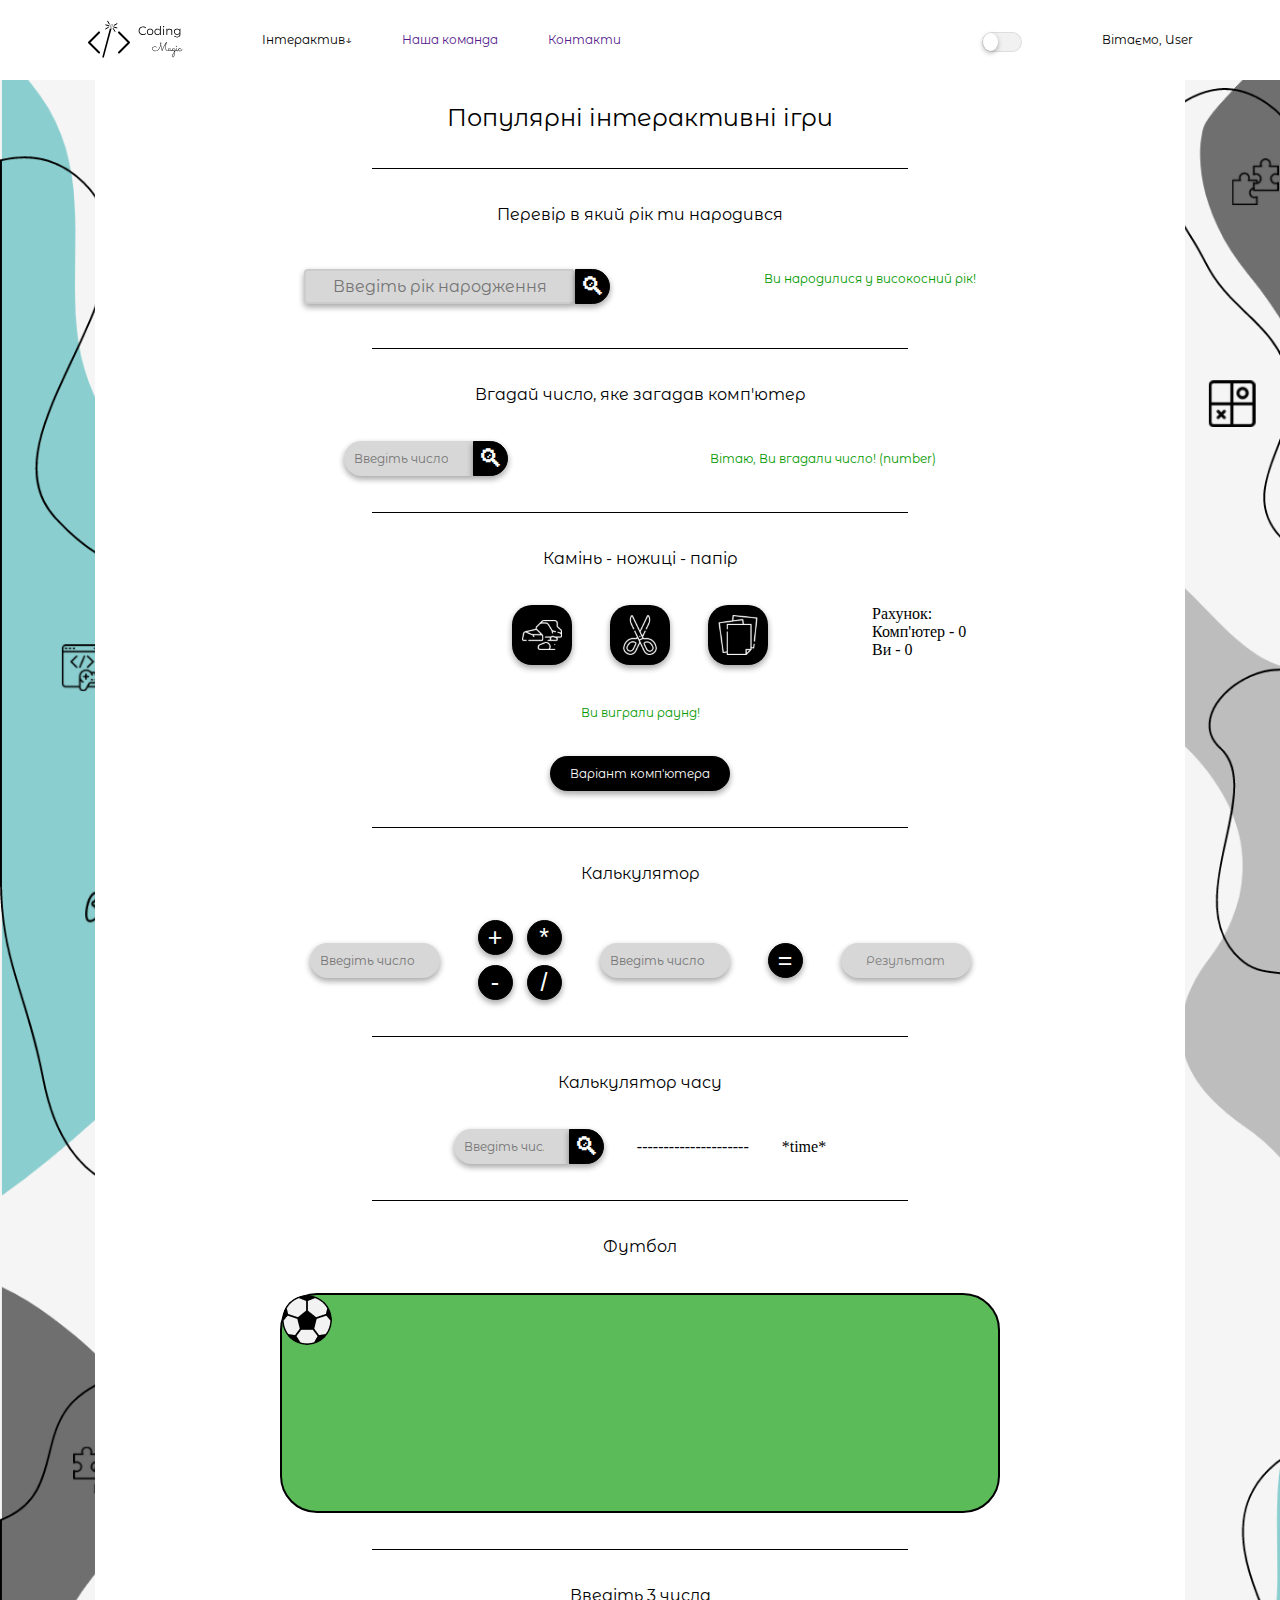
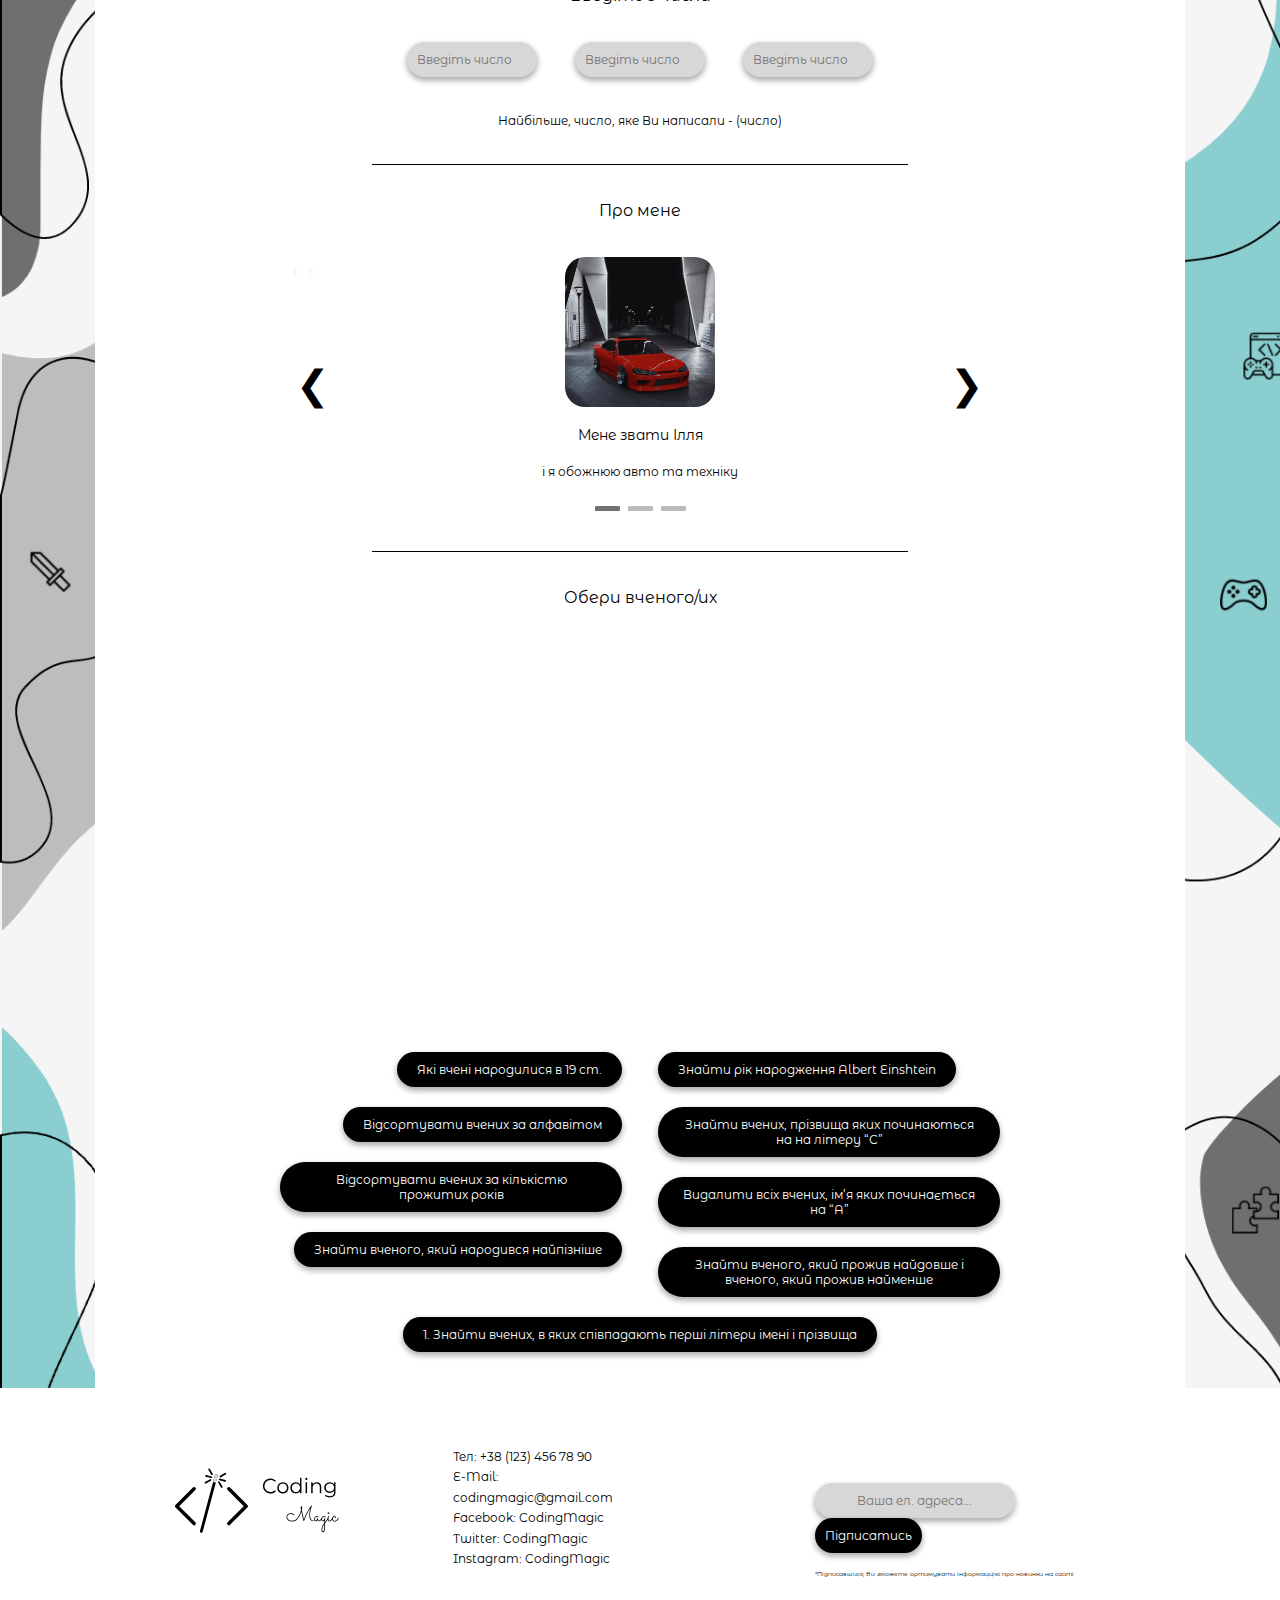
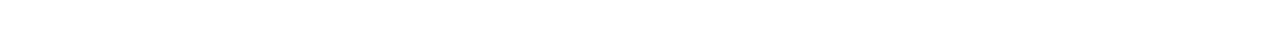
<file: pj.html>
<!DOCTYPE html>
<html lang="en">
<head>
    <meta charset="UTF-8">
    <meta name="viewport" content="width=device-width, initial-scale=1.0">
    <title>pj</title>
    <link rel="stylesheet" href="./stylepj.css">
    <link
        href="https://fonts.googleapis.com/css2?family=Montserrat+Alternates:ital,wght@0,100;0,200;0,300;0,400;0,500;0,600;0,700;0,800;0,900;1,100;1,200;1,300;1,400;1,500;1,600;1,700;1,800;1,900&display=swap"
        rel="stylesheet">
</head>
<body>
    <header id="header">
        <div class="header_logo">
            <img class="logo_img" id="logo" src="./imgs/logosvg.svg" alt="*logo*">
        </div>
        </div id="header_nav" class="header_nav">
            <nav id="nav" class="navbar">
                <ul class="navlist">
                    <li class="navlistitem">
                        <div class="dropdown">
                        <button class="dropbtn" onclick="myFunction()">Інтерактив↓
                            <i class="fa fa-caret-down"></i>
                        </button>
                        <div class="dropdown-content" id="myDropdown">
                            <a class="dropbxlink" href="#">Числовий</a>
                            <a class="dropbxlink" href="#">Ігровий</a>
                            <a class="dropbxlink" href="#">Ознайомчий</a>
                        </div>
                        </div>
                    </li>
                    <li class="navlistitem"><a class="navlink" href="">Наша команда</a></li>
                    <li class="navlistitem"><a class="navlink" href="">Контакти</a></li>
                </ul>
            </nav>
            <!-- https://dev.to/kunalukey/dark-mode-toggle-feature-css-only-180c
            <input type="checkbox" id="toggle"> -->
        <div class="flex_btn_text">
            <!-- <img class="switch_mode_btn" src="./imgs/switch_mode_btn.png" alt="img"> -->
            <div class="switch_mode_btn switch__container">
                <input id="switch-shadow" class="switch switch--shadow" type="checkbox" />
                <label for="switch-shadow"></label>
            </div>
            <h3 class="user_greatings">Вітаємо, User</h3>
        </div>
    </header>
    <section>
        <h3 class="hedinguser">
            Вітаємо, <span id="userNameHeader"></span>
        </h3>
    
        <button class="buttonclick" id="openModalBtn">Login</button>
    
        <div id="myModal" class="modal">
            <div class="modal-content">
                <span class="close">&times;</span>
                <p>
                    Привіт!<br />Ви потрапили на сайт інтерактивних ігор та
                    завдань.<br />Надіємось, що вам сподобається i ви отримаєте
                    позитивні емоції!<br />Бажаємо Вам гарно провести час!
                </p>
                <input type="text" id="userNameInput" placeholder="Введіть ваше ім'я" />
                <button id="submitName">Підтвердити</button>
            </div>
        </div>
    
        <div id="modal2" class="modal">
            <div class="modal-content">
                <span class="close">&times;</span>
                <p>Дякуємо за підписку!</p>
            </div>
        </div>
    </section>
    <section class="game_1_2">
        <div id="container" class="container">
            <h1 class="main_heading">Популярні інтерактивні ігри</h1>
            <hr>
            <h3 class="heading1">Перевір в який рік ти народився</h3>
            <div class="input_and_answer_group">
                <div class="input-group">
                    <input id="year_input" type="text" placeholder="Введіть рік народження" class="input-field">
                    <button id="year_button" type="submit" class="button">🔍︎</button>
                </div>
                <p id="year_answer" class="answer">Ви народилися у високосний рік!</p>
            </div>
            <hr>
            <h3 class="heading1">Вгадай число, яке загадав комп'ютер</h3>
            <div class="input_and_answer_group">
                <div class="input-group" style="margin-right: 202px;">
                    <input id="input_guess" type="number" min="1" max="100" placeholder="Введіть число" style="width: 129px;" class="input-field">
                    <button id="guess_button" type="submit"  class="button">🔍︎</button>
                </div>
                <p id="answer_guess" class="answer">Вітаю, Ви вгадали число! (number)</p>
            </div>
            <hr>
            <h3 class="heading1">Камінь - ножиці - папір</h3>
            <div class="button_and_count_div">
                <ul class="game_button_list">
                    <li class="button_list_item btn4"><button class="game_button"><img src="./imgs/button1.svg" alt="Камінь" class="game_button_img"></button></li>
                    <li class="button_list_item btn4"><button class="game_button"><img src="./imgs/button2.svg" alt="Ножиці" class="game_button_img"></button></li>
                    <li class="button_list_item btn4"><button class="game_button"><img src="./imgs/button3.svg" alt="Папір" class="game_button_img"></button></li>
                </ul>
                <ul class="count">
                    <li class="count_list_item">Рахунок:</li>
                    <li class="count_list_item">Комп'ютер - 0</li>
                    <li class="count_list_item">Ви - 0</li>
                </ul>
                
            </div>
            <p class="answer" style="text-align: center; margin-bottom: 36px;">Ви виграли раунд!</p>
            <div class="game_button_center">
                <button class="button_game">Варіант комп'ютера</button>
            </div>
            <hr>
            <h3 class="heading1">Калькулятор</h3>
            <div class="whole_button_flex" style="display: flex; justify-content: center; align-items: center;">
                <input id="first_num" type="number" placeholder="Введіть число" class="input-field whole_button_flex_li" 
                style="border-radius: 25px 25px 25px 25px; width: 130px;">
                <div class="operators whole_button_flex_li">
                    <div class="plus_multiply" style="margin-bottom: 10px;">
                        <button id="plus_op" class="operation button" style="border-radius: 50%; margin-right: 10px;">+</button>
                        <button id="multiply_op" class="operation button" style="border-radius: 50%;">*</button>   
                    </div>
                    <div class="minus_devide">
                        <button id="minus_op" class="operation button" style="border-radius: 50%; margin-right: 10px;">-</button>
                        <button id="split_op" class="operation button" style="border-radius: 50%;">/</button>
                    </div>
                </div>
                <input id="second_num" type="number" placeholder="Введіть число" class="input-field whole_button_flex_li" 
                style="border-radius: 25px 25px 25px 25px; width: 130px;">
                <button id="equals_butoon" class="operation button whole_button_flex_li" style="border-radius: 50%;">=</button>
                <div id="calc_answer" class="calc_result whole_button_flex_li">Результат</div>
            </div>
            <hr>
            <!-- _______________КАЛЬКУЛЯТОР_ЧАСУ____________________ -->
            <h3 class="heading1">Калькулятор часу</h3>
            <div class="time_calc_flex" style="display: flex; justify-content: center; align-items: center;">
                <div class="input-group flex_time_calc">
                    <input type="number" placeholder="Введіть число" style="width: 115px;" class="input-field" id="time_calc_input_id">
                <button id="time_calc_button_id" type="submit" class="button">🔍︎</button>
                </div>
                <p class="flex_time_calc">---------------------</p>
                <p class="time_result flex_time_calc" id="final_time">*time*</p>
            </div>
            <!-- ____________________________________________________ -->
            <hr>
            <h3 class="heading1">Футбол</h3>
            <div class="football_court" id="football_field">
                <div class="ball" id="football">
                </div>
            </div>
            <hr>
            <!-- __________________ТРИ_ЧИСЛА_____________________________ -->
            <h3 class="heading1">Введіть 3 числа</h3>
            <div class="three_nums_div" style="display: flex; justify-content: center; align-items: center;">
                <input id="1_of_3" type="number" placeholder="Введіть число" style="width: 130px; border-radius: 25px 25px 25px 25px; margin-right: 38px;" class="input-field" id="time_calc_input_id">
                <input id="2_of_3" type="number" placeholder="Введіть число" style="width: 130px; border-radius: 25px 25px 25px 25px; margin-right: 38px;" class="input-field" id="time_calc_input_id">
                <input id="3_of_3" type="number" placeholder="Введіть число" style="width: 130px; border-radius: 25px 25px 25px 25px;" class="input-field" id="time_calc_input_id">
            </div>
            <p class="p_3" id="par">Найбільше, число, яке Ви написали - (число)</p>
            <hr>
            <!-- ______________СЛАЙДЕР__________________________________ -->
            <h3 class="heading1">Про мене</h3>
            <div class="slideshow-container">

                <!-- Full-width images with number and caption text -->
                <div class="mySlides fade">
                  <div class="numbertext">1 / 3</div>
                  <img src="./imgs/s15.jpg" style="width: 150px; border-radius: 20px; margin: 0 auto;">
                  <p class="slider_heading" style="margin-top: 20px; margin-bottom: 20px;">Мене звати Ілля</p>
                  <P class="slider_hobby">і я обожнюю авто та техніку</P>
                </div>
              
                <div class="mySlides fade">
                  <div class="numbertext">2 / 3</div>
                  <img src="./imgs/basketball.jpg" style="width: 150px; border-radius: 20px; margin: 0 auto;">
                  <p class="slider_heading" style="margin-top: 20px; margin-bottom: 20px;">Мене звати Ілля</p>
                  <P class="slider_hobby">і я люблю грати в баскетбол</P>
                </div>
              
                <div class="mySlides fade">
                  <div class="numbertext">3 / 3</div>
                  <img src="./imgs/fishing.jpg" style="width: 150px; border-radius: 20px; margin: 0 auto;">
                  <p class="slider_heading" style="margin-top: 20px; margin-bottom: 20px;">Мене звати Ілля</p>
                  <P class="slider_hobby">і я час від часу рибалю</P>
                </div>
              
                <!-- Next and previous buttons -->
                <a class="prev" onclick="plusSlides(-1)">&#10094;</a>
                <a class="next" onclick="plusSlides(1)">&#10095;</a>
              </div>
              <br>
              
              <!-- The dots/underlines -->
              <div style="text-align:center">
                <span class="dot" onclick="currentSlide(1)"></span>
                <span class="dot" onclick="currentSlide(2)"></span>
                <span class="dot" onclick="currentSlide(3)"></span>
              </div>
              <hr>
            <!-- _______________________________________________________ -->
            <h3 class="heading1">Обери вченого/их</h3>
            <div class="photos_gallery">
                <!-- <div class="blick_item" style="display: flex; justify-content: center; align-items: center;">
                    <div class="sc_img"><p></p><p></p></div>
                    <div class="sc_img"></div>
                    <div class="sc_img"></div>
                    <div class="sc_img"></div>
                </div>
                <div class="blick_item">
                    <div class="sc_img"></div>
                    <div class="sc_img"></div>
                    <div class="sc_img"></div>
                    <div class="sc_img"></div>
                </div>
                <div class="blick_item">
                    <div class="sc_img"></div>
                    <div class="sc_img"></div>
                    <div class="sc_img"></div>
                    <div class="sc_img"></div>
                </div> -->

            </div>
            <div class="buttons_main_flex" style="display: flex; justify-content:space-between; margin-top: 36px;">
                <div class="right_block_of_btns" style="width: 450px;">
                    <button id="button1" class="right_button_list_item button_game">Які вчені народилися в 19 ст.</button>
                    <button id="button2" class="right_button_list_item button_game">Відсортувати вчених за алфавітом</button>
                    <button id="button3" class="right_button_list_item button_game">Відсортувати вчених за кількістю прожитих років</button>
                    <button class="right_button_list_item button_game" id="btn4">Знайти вченого, який народився найпізніше</button>
                </div>
                <div class="left_block_of_btns" style="width: 450px;">
                    <button class="left_button_list_item button_game" id="button5">Знайти рік народження Albert Einshtein</button>
                    <button class="left_button_list_item button_game" id="button6">Знайти вчених, прізвища яких починаються на на літеру “С”</button>
                    <button class="left_button_list_item button_game" id="button7">Видалити всіх вчених, ім’я яких починається на “А”</button>
                    <button id="button8" class="left_button_list_item button_game">Знайти вченого, який прожив найдовше і вченого,
                        який прожив найменше</button>
                </div>
            </div>
            <button class="button_game" id="button9" style="display: block; margin: 0 auto;">1. Знайти вчених, в яких співпадають перші літери імені і прізвища</button>
        </div>
    </section>
    <footer id="footer">
        <div class="footer_big_flex" style="display: flex; justify-content: center;">
            <div class="header_logo" style="margin-right: 185px;">
                <img class="logo_img" style="width: 165px; height: 70px;" src="./imgs/logosvg.svg" alt="*logo*">
            </div>
            <div class="info_flex" style="margin-right: 187px;">
                <a class="linksstyle" href="tel:+381234567890">Тел: +38 (123) 456 78 90</a>
                <a class="linksstyle" href="mailto:codingmagic@gmail.com">E-Mail: codingmagic@gmail.com</a>
                <a class="linksstyle" href="https://www.facebook.com/CodingMagic/">Facebook: CodingMagic</a>
                <a class="linksstyle" href="http://www.twitter.com/CodingMagic/">Twitter: CodingMagic</a>
                <a class="linksstyle" href="http://www.Instagram.com/CodingMagic/">Instagram: CodingMagic</a>
            </div>
            <div class="last_flex_item" style="margin-top: 36px;">
                <div class="input_and_button">
                    <input type="email" placeholder="Ваша ел. адреса..." style="width: 200px; border-radius: 25px 25px 25px 25px; margin-right: 36px;" class="input-field">
                    <button class="button_game" style="padding: 10px 10px;">Підписатись</button>
                </div>
                <p class="info_text">*Підписавшись, Ви зможете ортимувати інформаццію про новинки на сайті</p>
            </div>
        </div>
        
    </footer>

    <script src="./pj.js"></script>
</body>
</html>
</file>
<file: stylepj.css>
* {
    margin: 0;
    padding: 0;
    border: 0;
    box-sizing: border-box;
}

a {
    text-decoration: none;
    cursor: pointer;
}

ol,
ul {
    list-style: none;
}

img {
    display: block;
}

body {
    margin: 0 auto;
    background-image: url(./imgs/bg.png);
    background-repeat: no-repeat;
    background-size: cover;
    background-color: #F5F5F5;
}

.container {
    background-color: #fff;
    width: 1090px;
    padding: 0 185px;
    padding-bottom: 36px;
    margin: 0 auto;
}

/* ____________HEADER__________________________________________ */

.switch_mode_btn {
    width: 40px;
    height: 20px;
    margin-right: 50px;
}


header {
    display: flex;
    justify-content: center;
    height: 80px;
    background: rgb(255, 255, 255);
    flex-direction: row;
    align-content: space-between;
}



.header_logo {
    width: 93px;
    height: 38.15px;
    /* margin-left: 175px; */
    margin-top: 20px;
    margin-right: 81px;
}

.navbar {
    height: 80px;
    overflow: hidden;
    background: rgb(255, 255, 255);
    font-family: Arial, Helvetica, sans-serif;
}

.navbar{
    float: left;
    font-size: 12px;
    color: white;
    text-align: center;
    /* padding: 14px 16px; */
    text-decoration: none;
}

.dropdown {
    float: left;
    overflow: hidden;
}

.dropbtn{
    font-family: "Montserrat Alternates";
    font-size: 12px;
    font-weight: 400;
    line-height: 15px;
    letter-spacing: 0%;
    margin-top: 32px;
}

.dropdown .dropbtn {
    cursor: pointer;
    font-size: 12px;
    border: none;
    outline: none;
    color: rgb(0, 0, 0);
    /* padding: 14px 16px; */
    background-color: inherit;
    font-family: inherit;
    margin: 0;
}

.navbar .dropbxlink:hover,
.dropdown:hover .dropbtn,
.dropbtn:focus {
    color: rgb(138, 206, 207);
}

.dropdown-content {
    display: none;
    position: absolute;
    background-color: #f9f9f9;
    min-width: 160px;
    box-shadow: 0px 8px 16px 0px rgba(0, 0, 0, 0.2);
    z-index: 1;
    box-sizing: border-box;
    border-radius: 0 0 25px 25px;
    border: 0 1px 1px 1px solid #000000;
}

.dropdown-content .dropbxlink {
    float: none;
    color: black;
    padding: 12px 16px;
    text-decoration: none;
    display: block;
    text-align: left;
}

.dropbxlink:last-child{
    border-radius: 0 0 25px 25px;
}

.dropdown-content .dropbxlink:hover {
    background-color: #ddd;
    border: 0 1px 1px 1px solid #000000;
}

.show {
    display: block;
}

.navlist{
    display: flex;
    margin-right: 361px;
}

.navlistitem{
    margin-top: 32px;
    color: rgb(0, 0, 0);
        font-family: 'Montserrat Alternates';
        font-size: 12px;
        font-weight: 400;
        line-height: 15px;
        letter-spacing: 0%;
        text-align: left;
}

.navlistitem:not(:last-child){
    margin-right: 50px;
}

.user_greatings{
    color: rgb(0, 0, 0);
        font-family: Montserrat Alternates;
        font-size: 12px;
        font-weight: 400;
        line-height: 15px;
        letter-spacing: 0%;
        text-align: right;
}

.flex_btn_text{
    margin-top: 32px;
    display: flex;
}

.navlink:hover{
    color: rgb(138, 206, 207);
}

#modal2 {
display: none;
}


.hedinguser {
margin-left: 1550px;
margin-top: -35px;
}


.buttonclick {
margin-top: -10px;
position: absolute;
border: none;
background-color: transparent;
margin-left: 1610px;
}

.modal {
    display: none;
    position: fixed;
    z-index: 1;
    left: 0;
    top: 0;
    width: 100%;
    height: 100%;
    overflow: auto;
    background-color: rgba(0, 0, 0, 0.4);
}

.modal-content {
    background-color: #fefefe;
    margin: 15% auto;
    padding: 20px;
    border: 1px solid #888;
    width: 80%;
    max-width: 500px;
    text-align: center;
}

.close {
    color: #aaa;
    float: right;
    font-size: 28px;
    font-weight: bold;
}

.close:hover,
.close:focus {
    color: black;
    text-decoration: none;
    cursor: pointer;
}

input[type=text] {
    width: calc(100% - 40px);
    padding: 12px 20px;
    margin: 8px 0;
    box-sizing: border-box;
    border: 2px solid #ccc;
    border-radius: 4px;
    font-size: 16px;
}

#modal2 {
    display: none;
}


.hedinguser {
    margin-left: 1550px;
    margin-top: -35px;
}


.buttonclick {
    margin-top: -10px;
    position: absolute;
    border: none;
    background-color: transparent;
    margin-left: 1610px;
}

.switch__container {
    margin: 0 auto;
    width: 120px;
}

.switch {
    visibility: hidden;
    position: absolute;
    margin-left: -9999px;
}

.switch+label {
    display: block;
    position: relative;
    cursor: pointer;
    outline: none;
    user-select: none;
}

.switch--shadow+label {
    padding: 2px;
    width: 40px;
    height: 20px;
    background-color: #dddddd;
    border-radius: 60px;
}

.switch--shadow+label:before,
.switch--shadow+label:after {
    display: block;
    position: absolute;
    top: 1px;
    left: 1px;
    bottom: 1px;
    content: "";
}

.switch--shadow+label:before {
    right: 1px;
    background-color: #f1f1f1;
    border-radius: 60px;
    transition: background 0.4s;
}

.switch--shadow+label:after {
    width: 15px;
    background-color: #fff;
    border-radius: 100%;
    box-shadow: 0 2px 5px rgba(0, 0, 0, 0.3);
    transition: all 0.4s;
}

.switch--shadow:checked+label:before {
    background-color: #8ce196;
}

.switch--shadow:checked+label:after {
    transform: translateX(23px);
}

/* Estilo Flat */
.switch--flat+label {
    padding: 2px;
    width: 120px;
    height: 60px;
    background-color: #dddddd;
    border-radius: 60px;
    transition: background 0.4s;
}

.switch--flat+label:before,
.switch--flat+label:after {
    display: block;
    position: absolute;
    content: "";
}

.switch--flat+label:before {
    top: 2px;
    left: 2px;
    bottom: 2px;
    right: 2px;
    background-color: #fff;
    border-radius: 60px;
    transition: background 0.4s;
}

.switch--flat+label:after {
    top: 4px;
    left: 4px;
    bottom: 4px;
    width: 56px;
    background-color: #dddddd;
    border-radius: 52px;
    transition: margin 0.4s, background 0.4s;
}

.switch--flat:checked+label {
    background-color: #8ce196;
}

.switch--flat:checked+label:after {
    margin-left: 60px;
    background-color: #8ce196;
}



/* _______________________________________________________ */
/* _______SECTION_1_______________________________________________ */

hr {
    margin: 0 auto;
    border: none;
    background-color: black;
    color: rgb(0, 0, 0);
    height: 1px;
    width: 536px;
    margin-top: 36px;
    margin-bottom: 36px;
    }

.main_heading{
    padding-top: 36px;
    text-align: center;
    color: rgb(0, 0, 0);
    font-family: Montserrat Alternates;
    font-size: 24px;
    font-weight: 400;
    line-height: 29px;
    letter-spacing: 0%;
}

.heading1{
    text-align: center;
    color: rgb(0, 0, 0);
    font-family: Montserrat Alternates;
    font-size: 16px;
    font-weight: 400;
    line-height: 20px;
    letter-spacing: 0%;
    margin-bottom: 36px;

}

/* _________BUTTON_AND_INPUT____________________________ */

.input_and_answer_group{
    display: flex;
    justify-content: center;
}

.input-group{
    display: flex;
    align-items: center;
    margin-right: 149px;
}

.input-field {
    padding: 10px;
    border-radius: 25px 0 0 25px;
    width: 180px;
    height: 35px;
    background-color: rgb(215, 215, 215);
    color: rgb(126, 126, 126);
    text-align: center;
    font-family: "Montserrat Alternates";
    font-size: 12px;
    font-weight: 400;
    line-height: 15px;
    letter-spacing: 0%;
    box-shadow: rgba(0, 0, 0, 0.16) 0px 3px 6px, rgba(0, 0, 0, 0.23) 0px 3px 6px;
}
  
  .button {
    height: 35px;
    width: 35px;
    /* padding: 10px; */
    border: 1px solid #000000;
    border-radius: 0 25px 25px 0;
    background-color: #000;
    color: #fff;
    font-size: 25px;
    cursor: pointer;
    
    box-shadow: rgba(0, 0, 0, 0.16) 0px 3px 6px, rgba(0, 0, 0, 0.23) 0px 3px 6px;
}

.calc_result{
    padding: 10px;
    border-radius: 25px 25px 25px 25px;
    width: 130px;
    height: 35px;
    background-color: rgb(215, 215, 215);
    color: rgb(126, 126, 126);
    text-align: center;
    font-family: "Montserrat Alternates";
    font-size: 12px;
    font-weight: 400;
    line-height: 15px;
    letter-spacing: 0%;
    box-shadow: rgba(0, 0, 0, 0.16) 0px 3px 6px, rgba(0, 0, 0, 0.23) 0px 3px 6px;
}
  
  .button:hover {
    background-color: #333;
  }

.answer{
    margin-top: 10px;
    color: rgb(3, 153, 0);
    font-family: Montserrat Alternates;
    font-size: 12px;
    font-weight: 400;
    line-height: 15px;
    letter-spacing: 0%;
}
/* ______________________________________ */
/* ______КАМІНЬ_НОЖИЦІ_ПАПІР_________________________________________________ */

.game_button{
    width: 60px;
    height: 60px;
    border-radius: 20px;
    background: rgb(0, 0, 0);
    cursor: pointer;
    box-shadow: rgba(0, 0, 0, 0.16) 0px 3px 6px, rgba(0, 0, 0, 0.23) 0px 3px 6px;

}

.game_button:hover{
    -webkit-transform: scale(1.05);
    -ms-transform: scale(1.05);
    transform: scale(1.05);
    transition-duration: 0.3s;
    box-shadow: rgba(0, 0, 0, 0.16) 0px 3px 6px, rgba(0, 0, 0, 0.23) 0px 3px 6px;

}

.button_game:hover{
    -webkit-transform: scale(1.05);
    -ms-transform: scale(1.05);
    transform: scale(1.05);
    transition-duration: 0.3s;
    box-shadow: rgba(0, 0, 0, 0.16) 0px 3px 6px, rgba(0, 0, 0, 0.23) 0px 3px 6px;

}
  
.game_button_list{
    display: flex;
    justify-content: center;
    margin-right: 104px;
}

.game_button_img{
    margin: 0 auto;
}

.button_and_count_div{
    display: flex;
    margin-left: 232px;
    margin-bottom: 36px;
}

.button_list_item:not(:last-child){
    margin-right: 38px;
}

.count{
    display: flex;
    flex-direction: column;
}

.button_game{
    color: rgb(255, 255, 255);
    font-family: Montserrat Alternates;
    font-size: 12px;
    font-weight: 400;
    line-height: 15px;
    letter-spacing: 0%;
    background-color: black;
    padding: 10px 20px;
    border-radius: 25px;
    box-shadow: rgba(0, 0, 0, 0.16) 0px 3px 6px, rgba(0, 0, 0, 0.23) 0px 3px 6px;

}

.game_button_center{
    text-align: center;
}

.whole_button_flex_li:not(:last-child){
    margin-right: 38px;
}


/* __________________________________________________________________________ */

/* _______time_calc__________________________________________ */

.flex_time_calc:not(:last-child) {
    margin-right: 33px;
}

/* ____FOOTBALL__________________________________________ */

.football_court{
        box-sizing: border-box;
        width: 720px;
        height: 220px;
    
        background: #5ABB58;
        border: 2px solid #000000;
        border-radius: 37px;
}
.ball{
    width: 50px;
    height: 50px;
    background-image: url(./imgs/ball.png);
    border-radius: 50%;
    transition: transform 0.3 cubic-bezier(0.165, 0.84, 0.44, 1);
}

.p_3{
    margin-top: 36px;
    text-align: center;
    font-family: 'Montserrat Alternates';
    font-style: normal;
    font-weight: 400;
    font-size: 12px;
    line-height: 15px;
    /* identical to box height */

    color: #000000;
}

/* ___________СЛАЙДЕР_________________________ */

/* Slideshow container */
.slideshow-container {
    max-width: 1000px;
    position: relative;
    margin: auto;
  }
  
  /* Hide the images by default */
  .mySlides {
    display: none;
  }
  
  /* Next & previous buttons */
  .prev, .next {
    cursor: pointer;
    position: absolute;
    top: 50%;
    width: auto;
    margin-top: -22px;
    padding: 16px;
    color: rgb(0, 0, 0);
    font-size: 40px;
    transition: 0.6s ease;
    border-radius: 0 3px 3px 0;
    user-select: none;
  }
  
  /* Position the "next button" to the right */
  .next {
    right: 0;
    border-radius: 3px 0 0 3px;
  }
  
  /* On hover, add a black background color with a little bit see-through */
  .prev:hover, .next:hover {
    background-color: rgba(54, 54, 54, 0.7);
    color: white;
  }
  
  /* Caption text */
  .text {
    color: #000000;
    font-size: 15px;
    padding: 8px 12px;
    position: absolute;
    bottom: 8px;
    width: 100%;
    text-align: center;
  }
  
  /* Number text (1/3 etc) */
  .numbertext {
    color: #f2f2f2;
    font-size: 12px;
    padding: 8px 12px;
    position: absolute;
    top: 0;
  }
  
  /* The dots/bullets/indicators */
  .dot {
    cursor: pointer;
    height: 5px;
    width: 25px;
    margin: 0 2px;
    background-color: #bbb;
    border-radius: 10%;
    display: inline-block;
    transition: background-color 0.6s ease;
  }
  
  .active, .dot:hover {
    background-color: #717171;
  }
  
  /* Fading animation */
  .fade {
    animation-name: fade;
    animation-duration: 1.5s;
  }
  
  @keyframes fade {
    from {opacity: .4}
    to {opacity: 1}
  }

.slider_heading{

    font-family: 'Montserrat Alternates';
    font-style: normal;
    font-weight: 400;
    font-size: 14px;
    line-height: 17px;
    text-align: center;
    color: #000000;
}

.slider_hobby{

    font-family: 'Montserrat Alternates';
    font-style: normal;
    font-weight: 400;
    font-size: 12px;
    line-height: 15px;
    text-align: center;
    color: #000000;
}

/* ____________________SCIENTISTS___________________________ */

.sc_img{
        width: 100px;
        height: 100px;
    
        background: #D9D9D9;
        border-radius: 20px;
}

.blick_item{
    display: flex;
    justify-content: center;
    align-items: center;
}

.blick_item:not(:last-child){
    margin-bottom: 36px;
}

.sc_img:not(:last-child){
    margin-right: 59px;
}

.right_button_list_item, .left_button_list_item{
    width: fit-content;
    margin-bottom: 20px;
}

.right_block_of_btns{
    display: flex;
    align-items: flex-end;
    flex-direction: column;
    margin-right: 36px;
}

.left_button_list_item{
    display: flex;
    align-items: flex-start;
    flex-direction: column;
}

/* _____SCIENTISTS___________________________________ */


.photos_gallery {
    display: grid;
    grid-template-columns: repeat(4, 100px);
    grid-template-rows: repeat(3, 100px);
    grid-column-gap: 59px;
    grid-row-gap: 36px;
    justify-content: center;
}

.sc_img{

        font-family: 'Montserrat Alternates';
        font-style: normal;
        font-weight: 400;
        font-size: 8px;
        line-height: 170%;
        /* or 14px */
        text-align: center;
    
        color: #000000;
        padding-top: 41px;
}

/* _______FOOTER__________________________ */

footer{
    background: #FFFFFF;
    padding: 59px 175px;
}

.info_text{
    margin-top: 18px;
        font-family: 'Montserrat Alternates';
        font-style: normal;
        font-weight: 400;
        font-size: 6px;
        line-height: 7px;
    
        color: #000000;
}

.linksstyle{
        font-family: 'Montserrat Alternates';
        font-style: normal;
        font-weight: 400;
        font-size: 12px;
        line-height: 170%;
        /* or 20px */
    
        color: #000000;
}

.info_flex{
    display: flex;
    flex-direction: column;
}
</file>
